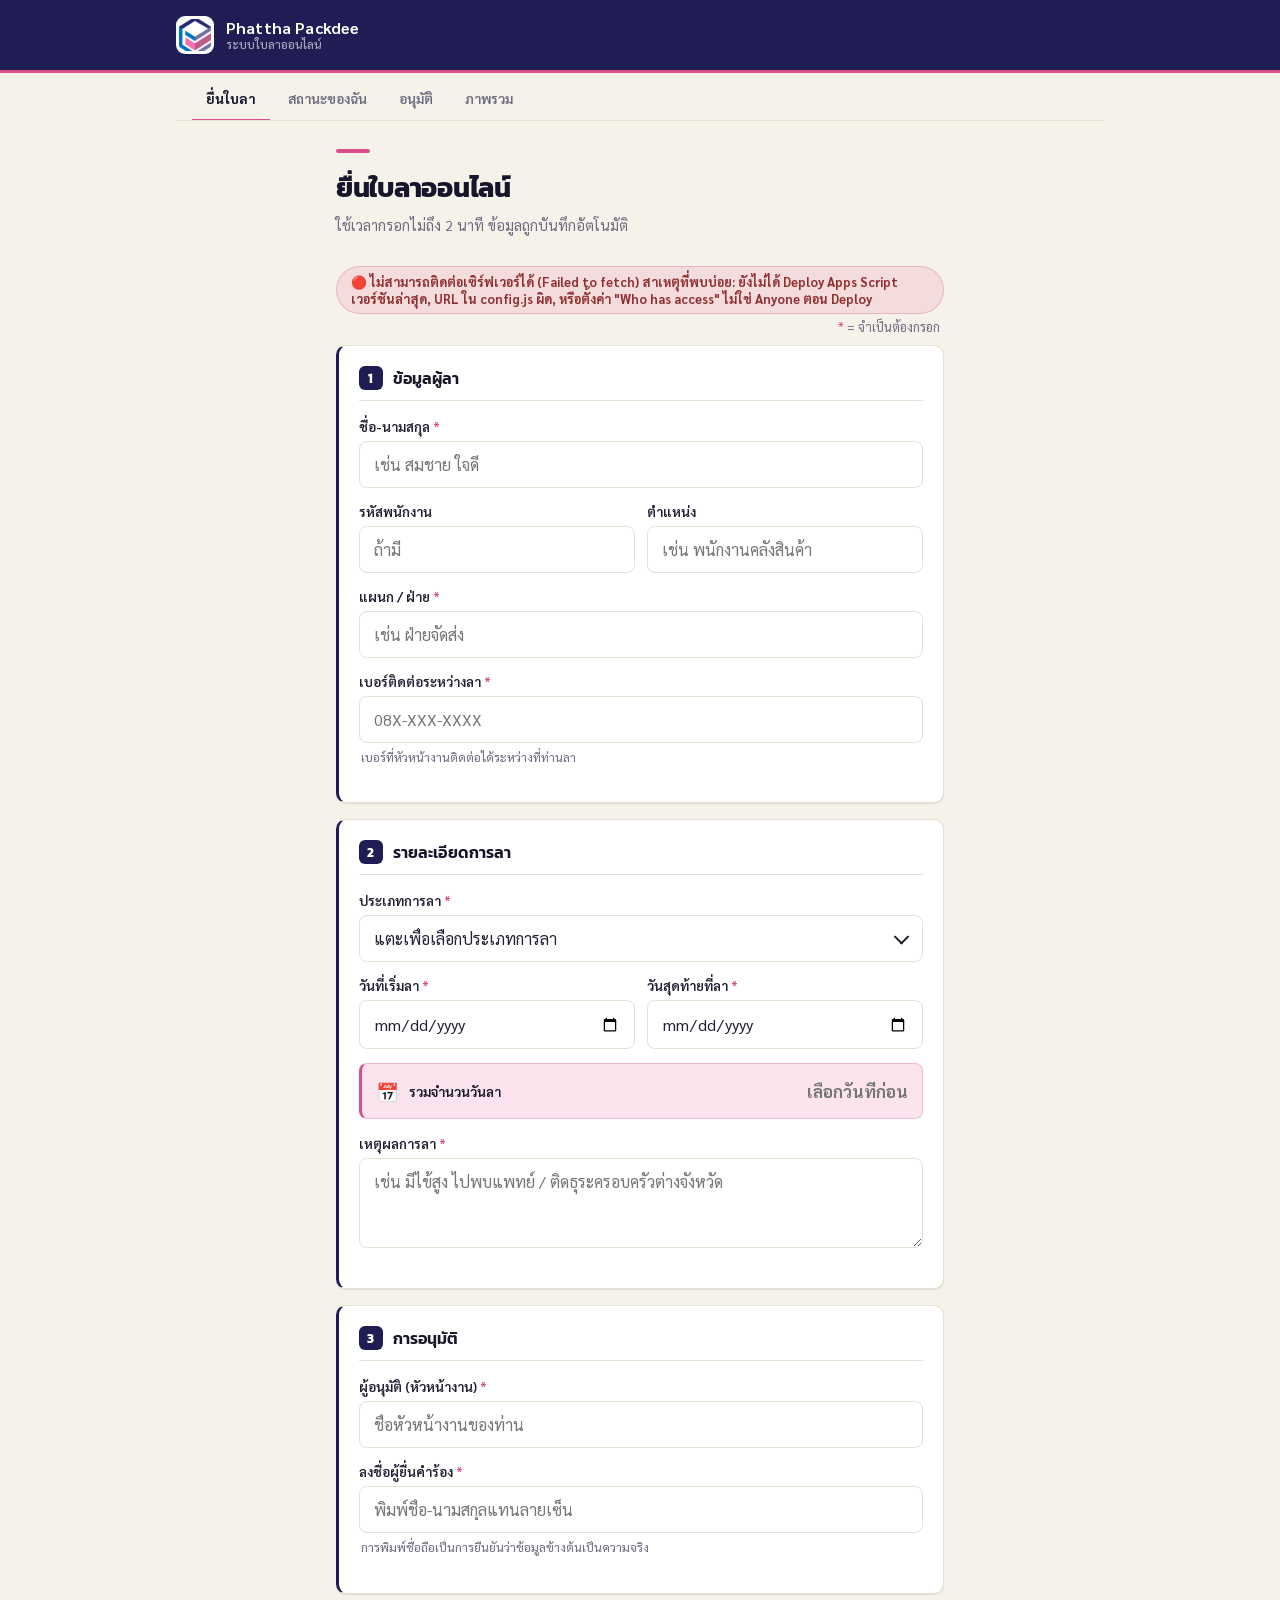
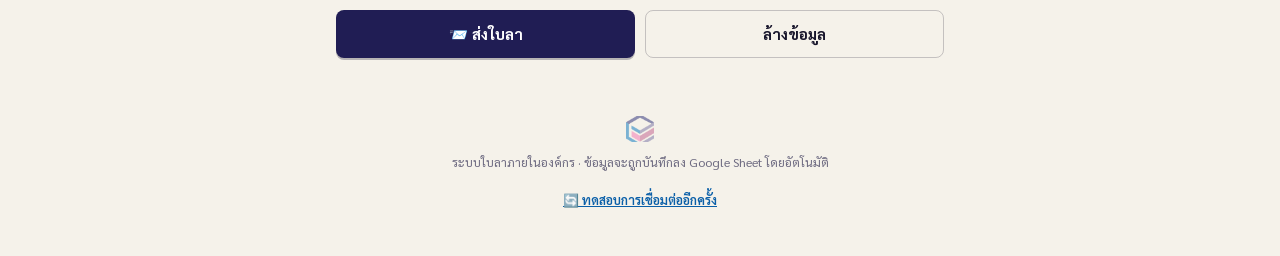
<file: index.html>
<!DOCTYPE html>
<html lang="th">
<head>
<meta charset="UTF-8">
<meta name="viewport" content="width=device-width, initial-scale=1.0, maximum-scale=1">
<title>ยื่นใบลา | Phattha Packdee</title>
<link rel="icon" type="image/png" href="assets/favicon.png">
<link rel="apple-touch-icon" href="assets/apple-touch-icon.png">
<link rel="stylesheet" href="css/style.css">
</head>
<body>
<a href="#main" class="skip-link">ข้ามไปยังเนื้อหาหลัก</a>

<header class="topbar">
  <img class="logo-mark-img" src="assets/logo.png" srcset="assets/logo.png 1x, assets/logo@2x.png 2x" alt="Phattha Packdee" width="38" height="38">
  <div>
    <div class="brand-name">Phattha Packdee</div>
    <div class="brand-sub">ระบบใบลาออนไลน์</div>
  </div>
</header>

<nav class="nav-tabs" aria-label="เมนูหลัก">
  <a class="nav-tab active" href="index.html">ยื่นใบลา</a>
  <a class="nav-tab" href="my-requests.html">สถานะของฉัน</a>
  <a class="nav-tab" href="approve.html">อนุมัติ</a>
  <a class="nav-tab" href="overview.html">ภาพรวม</a>
</nav>

<main id="main" class="shell">

  <div class="page-head">
    <h1>ยื่นใบลาออนไลน์</h1>
    <p>ใช้เวลากรอกไม่ถึง 2 นาที ข้อมูลถูกบันทึกอัตโนมัติ</p>
  </div>

  <p id="connStatus" class="conn-status checking">🔄 กำลังตรวจสอบการเชื่อมต่อ...</p>

  <form id="leaveForm" class="leave-form" novalidate>

    <p class="req-legend"><span class="req">*</span> = จำเป็นต้องกรอก</p>

    <section class="card">
      <h2><span class="step-badge">1</span> ข้อมูลผู้ลา</h2>

      <div class="field">
        <label for="fullName">ชื่อ-นามสกุล <span class="req">*</span></label>
        <input type="text" id="fullName" name="fullName" required autocomplete="name" placeholder="เช่น สมชาย ใจดี">
      </div>

      <div class="field-row">
        <div class="field">
          <label for="employeeId">รหัสพนักงาน</label>
          <input type="text" id="employeeId" name="employeeId" autocomplete="off" placeholder="ถ้ามี">
        </div>
        <div class="field">
          <label for="position">ตำแหน่ง</label>
          <input type="text" id="position" name="position" placeholder="เช่น พนักงานคลังสินค้า">
        </div>
      </div>

      <div class="field">
        <label for="department">แผนก / ฝ่าย <span class="req">*</span></label>
        <input type="text" id="department" name="department" required placeholder="เช่น ฝ่ายจัดส่ง">
      </div>

      <div class="field">
        <label for="phone">เบอร์ติดต่อระหว่างลา <span class="req">*</span></label>
        <input type="tel" id="phone" name="phone" required inputmode="tel" autocomplete="tel" placeholder="08X-XXX-XXXX">
        <p class="hint">เบอร์ที่หัวหน้างานติดต่อได้ระหว่างที่ท่านลา</p>
      </div>
    </section>

    <section class="card">
      <h2><span class="step-badge">2</span> รายละเอียดการลา</h2>

      <div class="field">
        <label for="leaveType">ประเภทการลา <span class="req">*</span></label>
        <div class="select-wrap">
          <select id="leaveType" name="leaveType" required>
            <option value="" disabled selected>แตะเพื่อเลือกประเภทการลา</option>
            <option value="ลาป่วย">🤒 ลาป่วย</option>
            <option value="ลากิจ">🏠 ลากิจส่วนตัว</option>
            <option value="ลาพักร้อน">🏖️ ลาพักร้อน</option>
            <option value="ลาคลอด">👶 ลาคลอด</option>
            <option value="ลาบวช">🙏 ลาบวช</option>
            <option value="ลาไม่รับค่าจ้าง">📄 ลาไม่รับค่าจ้าง</option>
            <option value="อื่นๆ">✏️ อื่นๆ</option>
          </select>
        </div>
      </div>

      <div class="field-row">
        <div class="field">
          <label for="startDate">วันที่เริ่มลา <span class="req">*</span></label>
          <input type="date" id="startDate" name="startDate" required>
        </div>
        <div class="field">
          <label for="endDate">วันสุดท้ายที่ลา <span class="req">*</span></label>
          <input type="date" id="endDate" name="endDate" required>
        </div>
      </div>

      <div class="days-summary" aria-live="polite">
        <span class="days-summary-icon" aria-hidden="true">📅</span>
        <span class="days-summary-label">รวมจำนวนวันลา</span>
        <input type="text" id="totalDays" name="totalDays" readonly placeholder="เลือกวันที่ก่อน" class="days-summary-value">
      </div>

      <div class="field">
        <label for="reason">เหตุผลการลา <span class="req">*</span></label>
        <textarea id="reason" name="reason" rows="3" required placeholder="เช่น มีไข้สูง ไปพบแพทย์ / ติดธุระครอบครัวต่างจังหวัด"></textarea>
      </div>
    </section>

    <section class="card">
      <h2><span class="step-badge">3</span> การอนุมัติ</h2>

      <div class="field">
        <label for="approver">ผู้อนุมัติ (หัวหน้างาน) <span class="req">*</span></label>
        <input type="text" id="approver" name="approver" required placeholder="ชื่อหัวหน้างานของท่าน">
      </div>

      <div class="field">
        <label for="signature">ลงชื่อผู้ยื่นคำร้อง <span class="req">*</span></label>
        <input type="text" id="signature" name="signature" required placeholder="พิมพ์ชื่อ-นามสกุลแทนลายเซ็น">
        <p class="hint">การพิมพ์ชื่อถือเป็นการยืนยันว่าข้อมูลข้างต้นเป็นความจริง</p>
      </div>
    </section>

    <div class="form-actions">
      <button type="submit" id="submitBtn" class="btn-primary">📨 ส่งใบลา</button>
      <button type="reset" class="btn-secondary">ล้างข้อมูล</button>
    </div>

    <p id="statusMsg" class="status-msg" role="status"></p>
  </form>

  <footer class="app-footer">
    <img class="footer-logo" src="assets/logo.png" alt="" width="28" height="26" aria-hidden="true">
    <p>ระบบใบลาภายในองค์กร · ข้อมูลจะถูกบันทึกลง Google Sheet โดยอัตโนมัติ</p>
    <button type="button" id="recheckBtn" class="btn-link">🔄 ทดสอบการเชื่อมต่ออีกครั้ง</button>
  </footer>

</main>

<!-- Popup แจ้งผลการส่งใบลา: แสดงทุกครั้งที่กด "ส่งใบลา" ไม่ว่าสำเร็จหรือไม่ พร้อมบอกว่าติดขั้นตอนไหน -->
<div id="resultModal" class="modal-overlay" hidden>
  <div class="modal-box" role="alertdialog" aria-modal="true" aria-labelledby="modalTitle" aria-describedby="modalMessage">
    <div id="modalIcon" class="modal-icon">✅</div>
    <h3 id="modalTitle" class="modal-title">หัวข้อ</h3>
    <p id="modalMessage" class="modal-message">ข้อความ</p>
    <ol id="modalSteps" class="modal-steps"></ol>
    <div id="modalActions" class="modal-actions" style="margin-bottom:10px;"></div>
    <button type="button" id="modalCloseBtn" class="btn-primary modal-close-btn">ตกลง</button>
  </div>
</div>

<nav class="bottom-nav" aria-label="เมนูหลัก (มือถือ)">
  <div class="bottom-nav-list">
    <a class="bottom-nav-item active" href="index.html">
      <svg viewBox="0 0 24 24" fill="none" stroke="currentColor" stroke-width="1.8" stroke-linecap="round" stroke-linejoin="round" aria-hidden="true"><path d="M7 3h7l5 5v13a1 1 0 0 1-1 1H7a1 1 0 0 1-1-1V4a1 1 0 0 1 1-1Z"/><path d="M14 3v5h5"/><path d="M12 12v5M9.5 14.5h5"/></svg>
      ยื่นใบลา
    </a>
    <a class="bottom-nav-item" href="my-requests.html">
      <svg viewBox="0 0 24 24" fill="none" stroke="currentColor" stroke-width="1.8" stroke-linecap="round" stroke-linejoin="round" aria-hidden="true"><path d="M9 6h10M9 12h10M9 18h10"/><path d="m4 6 1.5 1.5L8 5"/><path d="m4 12 1.5 1.5L8 11"/><path d="m4 18 1.5 1.5L8 17"/></svg>
      สถานะ
    </a>
    <a class="bottom-nav-item" href="approve.html">
      <svg viewBox="0 0 24 24" fill="none" stroke="currentColor" stroke-width="1.8" stroke-linecap="round" stroke-linejoin="round" aria-hidden="true"><path d="M12 3l2.09 1.26 2.44-.2 1.02 2.24 2.24 1.02-.2 2.44L21 12l-1.41 2.24.2 2.44-2.24 1.02-1.02 2.24-2.44-.2L12 21l-2.09-1.26-2.44.2-1.02-2.24-2.24-1.02.2-2.44L3 12l1.41-2.24-.2-2.44 2.24-1.02 1.02-2.24 2.44.2Z"/><path d="m9 12 2 2 4-4"/></svg>
      อนุมัติ
    </a>
    <a class="bottom-nav-item" href="overview.html">
      <svg viewBox="0 0 24 24" fill="none" stroke="currentColor" stroke-width="1.8" stroke-linecap="round" stroke-linejoin="round" aria-hidden="true"><path d="M5 20V11M11 20V5M17 20v-6"/><path d="M3 20h18"/></svg>
      ภาพรวม
    </a>
  </div>
</nav>

<script src="js/config.js"></script>
<script src="js/common.js"></script>
<script src="js/api.js"></script>
<script src="js/app.js"></script>
</body>
</html>
</file>
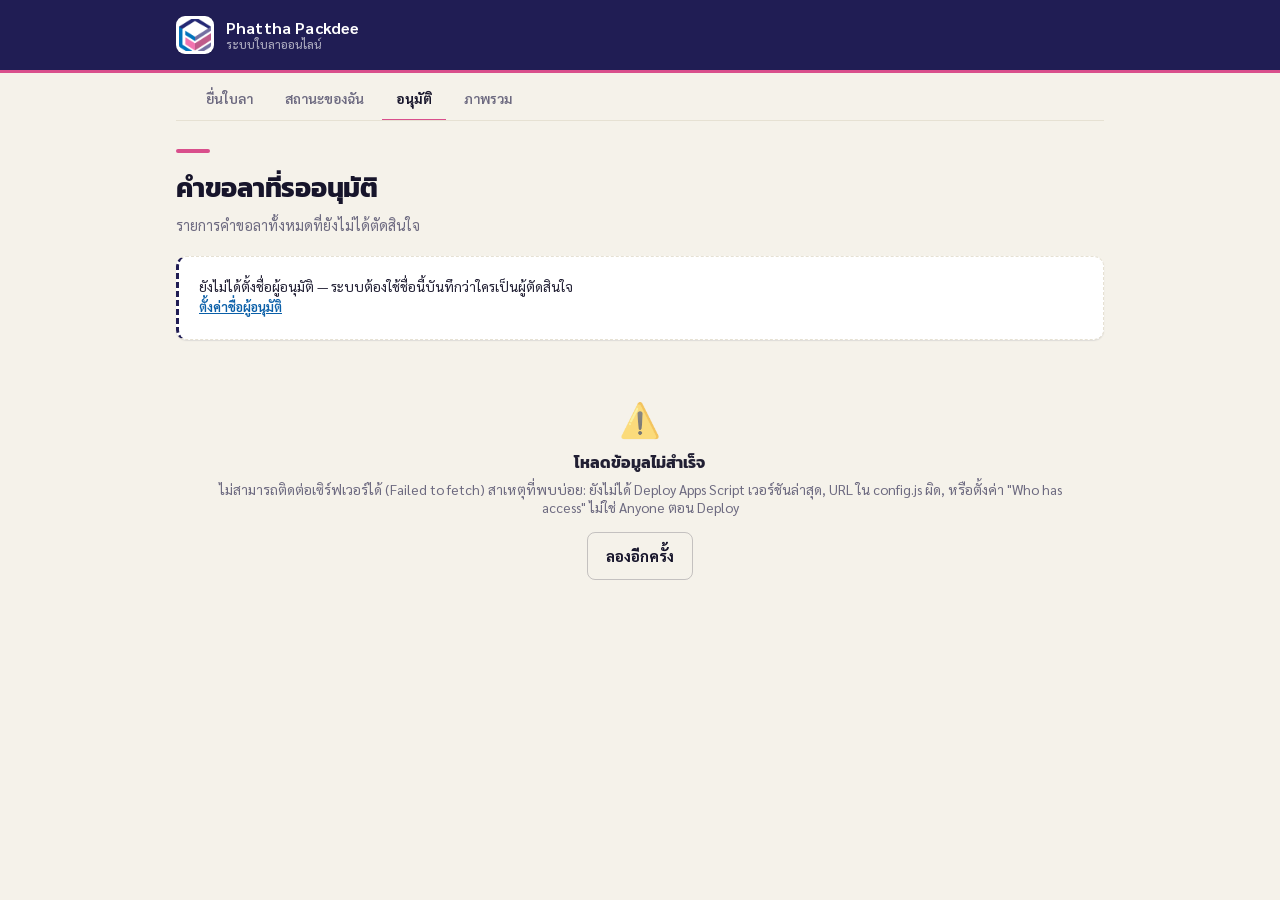
<file: approve.html>
<!DOCTYPE html>
<html lang="th">
<head>
<meta charset="UTF-8">
<meta name="viewport" content="width=device-width, initial-scale=1.0">
<title>อนุมัติใบลา | Phattha Packdee</title>
<link rel="icon" type="image/png" href="assets/favicon.png">
<link rel="apple-touch-icon" href="assets/apple-touch-icon.png">
<link rel="stylesheet" href="css/style.css">
</head>
<body>
<a href="#main" class="skip-link">ข้ามไปยังเนื้อหาหลัก</a>

<header class="topbar">
  <img class="logo-mark-img" src="assets/logo.png" srcset="assets/logo.png 1x, assets/logo@2x.png 2x" alt="Phattha Packdee" width="38" height="38">
  <div>
    <div class="brand-name">Phattha Packdee</div>
    <div class="brand-sub">ระบบใบลาออนไลน์</div>
  </div>
</header>

<nav class="nav-tabs" aria-label="เมนูหลัก">
  <a class="nav-tab" href="index.html">ยื่นใบลา</a>
  <a class="nav-tab" href="my-requests.html">สถานะของฉัน</a>
  <a class="nav-tab active" href="approve.html">อนุมัติ</a>
  <a class="nav-tab" href="overview.html">ภาพรวม</a>
</nav>

<main id="main" class="shell-wide">

  <div class="page-head">
    <h1>คำขอลาที่รออนุมัติ</h1>
    <p>รายการคำขอลาทั้งหมดที่ยังไม่ได้ตัดสินใจ</p>
  </div>

  <div class="card" id="approverNoteCard" style="border-style:dashed;">
    <p style="margin:0;font-size:0.85rem;" id="approverIdentityLine"></p>
    <button type="button" class="btn-link" id="changeApproverBtn" style="padding:2px 0;">ตั้งค่าชื่อผู้อนุมัติ</button>
  </div>

  <div class="empty-state" id="loadingState">
    <div class="empty-icon">⏳</div>
    <h3>กำลังโหลดข้อมูล...</h3>
  </div>

  <div class="empty-state" id="errorState" hidden>
    <div class="empty-icon">⚠️</div>
    <h3>โหลดข้อมูลไม่สำเร็จ</h3>
    <p id="errorText"></p>
    <button type="button" class="btn btn-secondary" id="retryBtn">ลองอีกครั้ง</button>
  </div>

  <div id="pendingArea" hidden>
    <div class="request-list" id="pendingList"></div>
    <div class="empty-state" id="emptyPending" hidden>
      <div class="empty-icon">✅</div>
      <h3>ไม่มีคำขอรออนุมัติ</h3>
      <p>คำขอลาทั้งหมดได้รับการพิจารณาแล้ว</p>
    </div>
  </div>

  <section class="card" id="recentCard" hidden>
    <h2>ตัดสินใจล่าสุด</h2>
    <div class="table-wrap">
      <table class="data-table">
        <thead>
          <tr><th>พนักงาน</th><th>ประเภท</th><th>วันที่</th><th>สถานะ</th></tr>
        </thead>
        <tbody id="recentBody"></tbody>
      </table>
    </div>
  </section>

</main>

<!-- Decide modal (ใช้ร่วมกันทั้งอนุมัติ/ไม่อนุมัติ) -->
<div class="modal-overlay" id="decideModal" hidden>
  <div class="modal-box" role="alertdialog" aria-modal="true" aria-labelledby="decideTitle">
    <h3 id="decideTitle" class="modal-title">ยืนยันการตัดสินใจ</h3>
    <p class="modal-message" id="decideMessage"></p>
    <div class="field" id="decideNoteField" hidden>
      <label for="decideNote">เหตุผล <span class="req">*</span></label>
      <textarea id="decideNote" rows="3" placeholder="เช่น ช่วงนั้นตรงกับวันตรวจสต็อกประจำเดือน"></textarea>
      <p class="field-error" id="decideNoteError">⚠ กรุณาระบุเหตุผล</p>
    </div>
    <div class="modal-actions">
      <button type="button" class="btn btn-secondary" onclick="closeModal('decideModal')">ยกเลิก</button>
      <button type="button" class="btn btn-primary" id="confirmDecideBtn">ยืนยัน</button>
    </div>
  </div>
</div>

<!-- Approver identity modal -->
<div class="modal-overlay" id="approverModal" hidden>
  <div class="modal-box" role="alertdialog" aria-modal="true" aria-labelledby="approverModalTitle">
    <h3 id="approverModalTitle" class="modal-title">ตั้งค่าชื่อผู้อนุมัติ</h3>
    <p class="modal-message">ใช้แสดงเป็นชื่อผู้ตัดสินใจในระบบ (ระบบนี้ไม่มีการล็อกอิน โปรดใช้ด้วยความรับผิดชอบ)</p>
    <div class="field">
      <label for="approverNameInput">ชื่อ-นามสกุล <span class="req">*</span></label>
      <input type="text" id="approverNameInput" placeholder="เช่น วิภา ศรีสุข">
    </div>
    <div class="modal-actions">
      <button type="button" class="btn btn-secondary" onclick="closeModal('approverModal')">ยกเลิก</button>
      <button type="button" class="btn btn-primary" id="saveApproverBtn">บันทึก</button>
    </div>
  </div>
</div>

<nav class="bottom-nav" aria-label="เมนูหลัก (มือถือ)">
  <div class="bottom-nav-list">
    <a class="bottom-nav-item" href="index.html">
      <svg viewBox="0 0 24 24" fill="none" stroke="currentColor" stroke-width="1.8" stroke-linecap="round" stroke-linejoin="round" aria-hidden="true"><path d="M7 3h7l5 5v13a1 1 0 0 1-1 1H7a1 1 0 0 1-1-1V4a1 1 0 0 1 1-1Z"/><path d="M14 3v5h5"/><path d="M12 12v5M9.5 14.5h5"/></svg>
      ยื่นใบลา
    </a>
    <a class="bottom-nav-item" href="my-requests.html">
      <svg viewBox="0 0 24 24" fill="none" stroke="currentColor" stroke-width="1.8" stroke-linecap="round" stroke-linejoin="round" aria-hidden="true"><path d="M9 6h10M9 12h10M9 18h10"/><path d="m4 6 1.5 1.5L8 5"/><path d="m4 12 1.5 1.5L8 11"/><path d="m4 18 1.5 1.5L8 17"/></svg>
      สถานะ
    </a>
    <a class="bottom-nav-item active" href="approve.html">
      <svg viewBox="0 0 24 24" fill="none" stroke="currentColor" stroke-width="1.8" stroke-linecap="round" stroke-linejoin="round" aria-hidden="true"><path d="M12 3l2.09 1.26 2.44-.2 1.02 2.24 2.24 1.02-.2 2.44L21 12l-1.41 2.24.2 2.44-2.24 1.02-1.02 2.24-2.44-.2L12 21l-2.09-1.26-2.44.2-1.02-2.24-2.24-1.02.2-2.44L3 12l1.41-2.24-.2-2.44 2.24-1.02 1.02-2.24 2.44.2Z"/><path d="m9 12 2 2 4-4"/></svg>
      อนุมัติ
    </a>
    <a class="bottom-nav-item" href="overview.html">
      <svg viewBox="0 0 24 24" fill="none" stroke="currentColor" stroke-width="1.8" stroke-linecap="round" stroke-linejoin="round" aria-hidden="true"><path d="M5 20V11M11 20V5M17 20v-6"/><path d="M3 20h18"/></svg>
      ภาพรวม
    </a>
  </div>
</nav>

<script src="js/config.js"></script>
<script src="js/common.js"></script>
<script src="js/api.js"></script>
<script src="js/approve.js"></script>
</body>
</html>
</file>
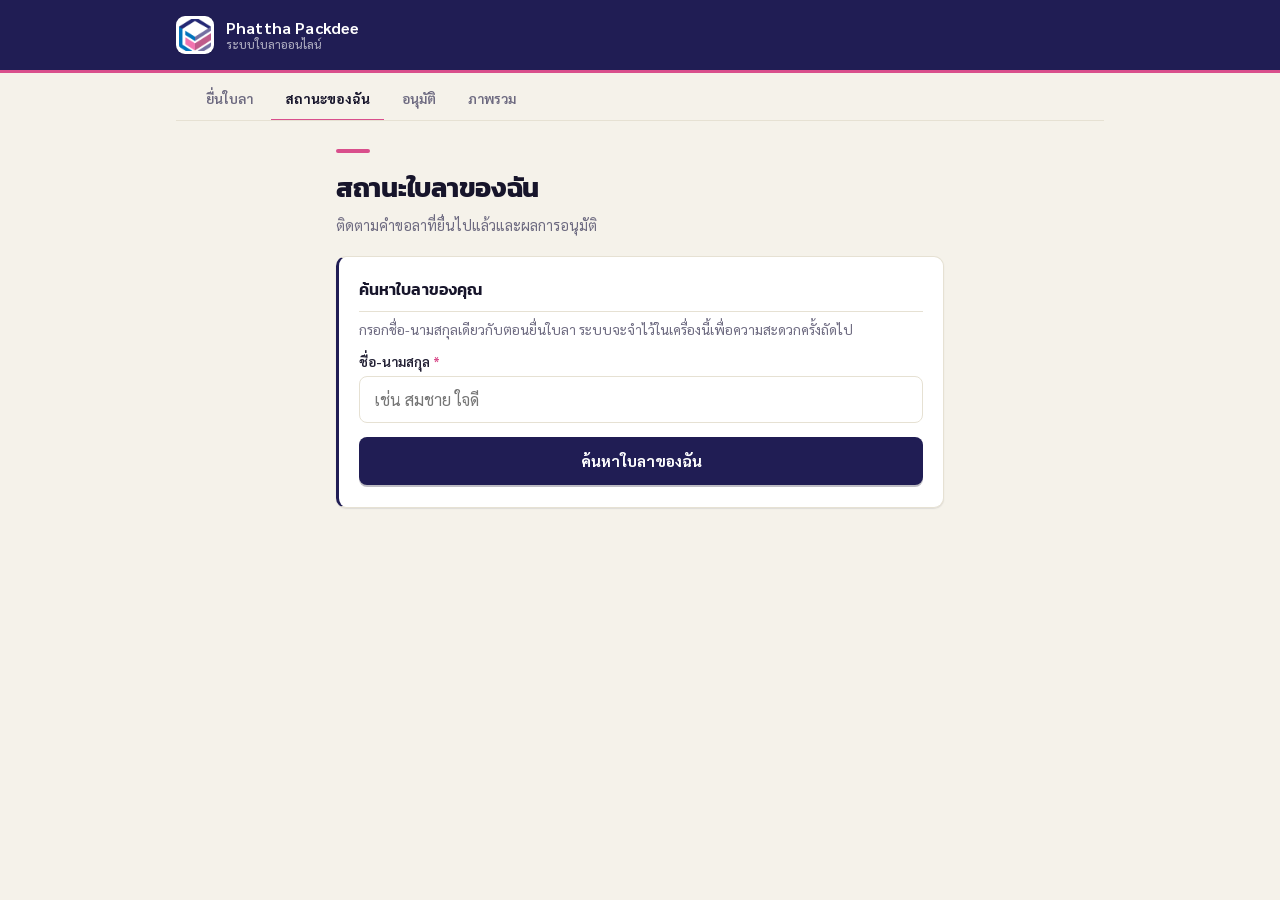
<file: my-requests.html>
<!DOCTYPE html>
<html lang="th">
<head>
<meta charset="UTF-8">
<meta name="viewport" content="width=device-width, initial-scale=1.0">
<title>สถานะใบลาของฉัน | Phattha Packdee</title>
<link rel="icon" type="image/png" href="assets/favicon.png">
<link rel="apple-touch-icon" href="assets/apple-touch-icon.png">
<link rel="stylesheet" href="css/style.css">
</head>
<body>
<a href="#main" class="skip-link">ข้ามไปยังเนื้อหาหลัก</a>

<header class="topbar">
  <img class="logo-mark-img" src="assets/logo.png" srcset="assets/logo.png 1x, assets/logo@2x.png 2x" alt="Phattha Packdee" width="38" height="38">
  <div>
    <div class="brand-name">Phattha Packdee</div>
    <div class="brand-sub">ระบบใบลาออนไลน์</div>
  </div>
</header>

<nav class="nav-tabs" aria-label="เมนูหลัก">
  <a class="nav-tab" href="index.html">ยื่นใบลา</a>
  <a class="nav-tab active" href="my-requests.html">สถานะของฉัน</a>
  <a class="nav-tab" href="approve.html">อนุมัติ</a>
  <a class="nav-tab" href="overview.html">ภาพรวม</a>
</nav>

<main id="main" class="shell">

  <div class="page-head">
    <h1>สถานะใบลาของฉัน</h1>
    <p>ติดตามคำขอลาที่ยื่นไปแล้วและผลการอนุมัติ</p>
  </div>

  <!-- แสดงเมื่อยังไม่รู้ว่าเป็นใคร (ไม่มีระบบล็อกอิน ใช้ชื่อค้นหาแบบง่าย) -->
  <section class="card" id="lookupCard" hidden>
    <h2>ค้นหาใบลาของคุณ</h2>
    <p class="text-muted" style="margin-top:-8px;margin-bottom:14px;font-size:0.85rem;">
      กรอกชื่อ-นามสกุลเดียวกับตอนยื่นใบลา ระบบจะจำไว้ในเครื่องนี้เพื่อความสะดวกครั้งถัดไป
    </p>
    <form id="lookupForm">
      <div class="field">
        <label for="lookupName">ชื่อ-นามสกุล <span class="req">*</span></label>
        <input type="text" id="lookupName" name="lookupName" required placeholder="เช่น สมชาย ใจดี">
      </div>
      <button type="submit" class="btn btn-primary btn-block">ค้นหาใบลาของฉัน</button>
    </form>
  </section>

  <div id="dataArea" hidden>
    <div style="display:flex;align-items:center;justify-content:space-between;gap:8px;margin-bottom:10px;">
      <p class="text-muted" style="font-size:0.84rem;margin:0;" id="lookupNameLabel"></p>
      <button type="button" class="btn-link" id="changeIdentityBtn">เปลี่ยนชื่อ</button>
    </div>

    <div class="chip-row" role="tablist" aria-label="กรองตามสถานะ">
      <button type="button" class="chip active" data-filter="all">ทั้งหมด</button>
      <button type="button" class="chip" data-filter="รออนุมัติ">รออนุมัติ</button>
      <button type="button" class="chip" data-filter="อนุมัติแล้ว">อนุมัติแล้ว</button>
      <button type="button" class="chip" data-filter="ไม่อนุมัติ">ไม่อนุมัติ</button>
      <button type="button" class="chip" data-filter="ยกเลิกแล้ว">ยกเลิกแล้ว</button>
    </div>

    <div class="request-list" id="requestList"></div>

    <div class="empty-state" id="emptyState" hidden>
      <div class="empty-icon">🗂️</div>
      <h3 id="emptyTitle">ไม่พบใบลาในหมวดนี้</h3>
      <p id="emptyText">ลองเลือกตัวกรองอื่น หรือยื่นใบลาใหม่</p>
      <a href="index.html" class="btn btn-primary">+ ยื่นใบลาใหม่</a>
    </div>
  </div>

  <div class="empty-state" id="loadingState">
    <div class="empty-icon">⏳</div>
    <h3>กำลังโหลดข้อมูล...</h3>
  </div>

  <div class="empty-state" id="errorState" hidden>
    <div class="empty-icon">⚠️</div>
    <h3>โหลดข้อมูลไม่สำเร็จ</h3>
    <p id="errorText"></p>
    <button type="button" class="btn btn-secondary" id="retryBtn">ลองอีกครั้ง</button>
  </div>

</main>

<nav class="bottom-nav" aria-label="เมนูหลัก (มือถือ)">
  <div class="bottom-nav-list">
    <a class="bottom-nav-item" href="index.html">
      <svg viewBox="0 0 24 24" fill="none" stroke="currentColor" stroke-width="1.8" stroke-linecap="round" stroke-linejoin="round" aria-hidden="true"><path d="M7 3h7l5 5v13a1 1 0 0 1-1 1H7a1 1 0 0 1-1-1V4a1 1 0 0 1 1-1Z"/><path d="M14 3v5h5"/><path d="M12 12v5M9.5 14.5h5"/></svg>
      ยื่นใบลา
    </a>
    <a class="bottom-nav-item active" href="my-requests.html">
      <svg viewBox="0 0 24 24" fill="none" stroke="currentColor" stroke-width="1.8" stroke-linecap="round" stroke-linejoin="round" aria-hidden="true"><path d="M9 6h10M9 12h10M9 18h10"/><path d="m4 6 1.5 1.5L8 5"/><path d="m4 12 1.5 1.5L8 11"/><path d="m4 18 1.5 1.5L8 17"/></svg>
      สถานะ
    </a>
    <a class="bottom-nav-item" href="approve.html">
      <svg viewBox="0 0 24 24" fill="none" stroke="currentColor" stroke-width="1.8" stroke-linecap="round" stroke-linejoin="round" aria-hidden="true"><path d="M12 3l2.09 1.26 2.44-.2 1.02 2.24 2.24 1.02-.2 2.44L21 12l-1.41 2.24.2 2.44-2.24 1.02-1.02 2.24-2.44-.2L12 21l-2.09-1.26-2.44.2-1.02-2.24-2.24-1.02.2-2.44L3 12l1.41-2.24-.2-2.44 2.24-1.02 1.02-2.24 2.44.2Z"/><path d="m9 12 2 2 4-4"/></svg>
      อนุมัติ
    </a>
    <a class="bottom-nav-item" href="overview.html">
      <svg viewBox="0 0 24 24" fill="none" stroke="currentColor" stroke-width="1.8" stroke-linecap="round" stroke-linejoin="round" aria-hidden="true"><path d="M5 20V11M11 20V5M17 20v-6"/><path d="M3 20h18"/></svg>
      ภาพรวม
    </a>
  </div>
</nav>

<script src="js/config.js"></script>
<script src="js/common.js"></script>
<script src="js/api.js"></script>
<script src="js/my-requests.js"></script>
</body>
</html>
</file>
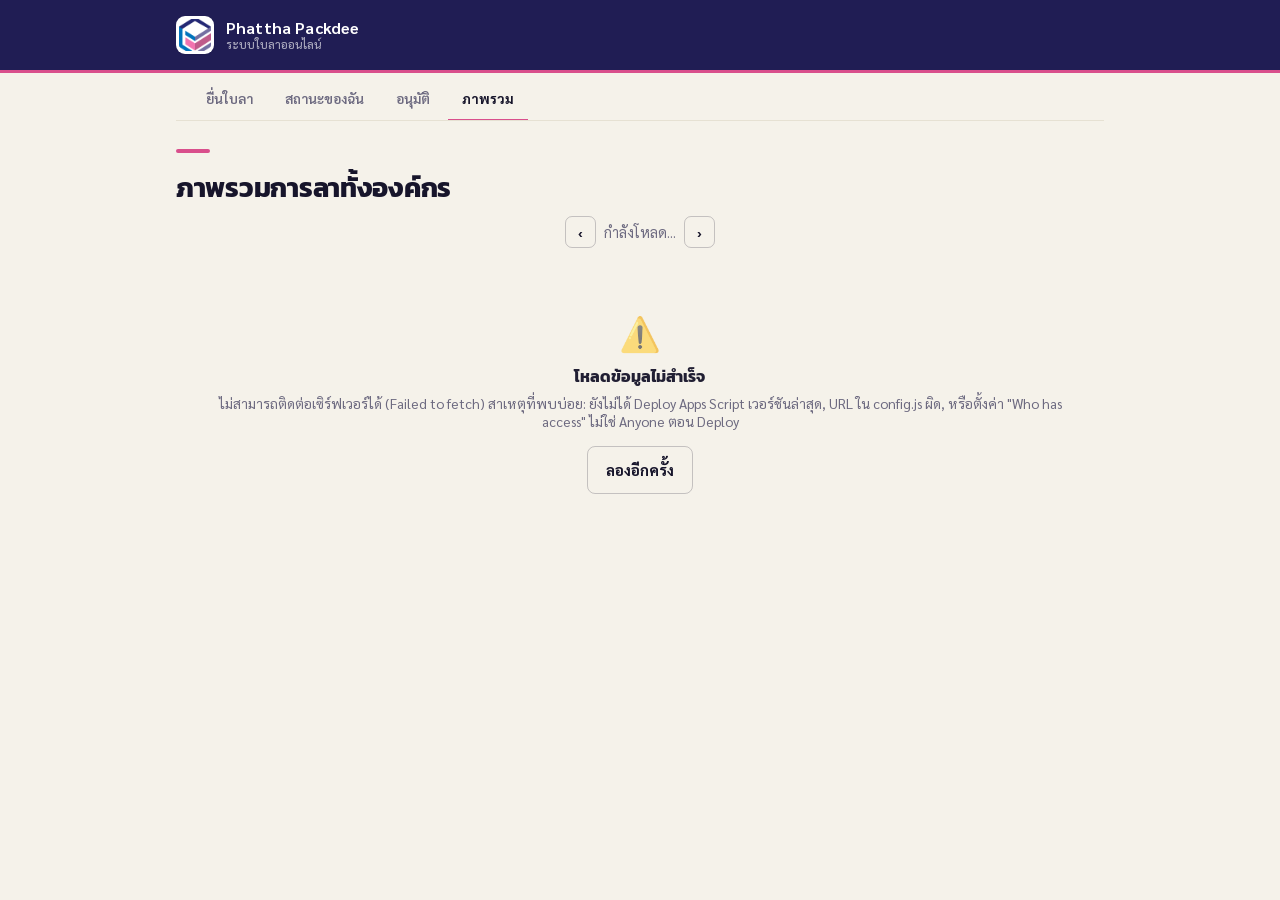
<file: overview.html>
<!DOCTYPE html>
<html lang="th">
<head>
<meta charset="UTF-8">
<meta name="viewport" content="width=device-width, initial-scale=1.0">
<title>ภาพรวม | Phattha Packdee</title>
<link rel="icon" type="image/png" href="assets/favicon.png">
<link rel="apple-touch-icon" href="assets/apple-touch-icon.png">
<link rel="stylesheet" href="css/style.css">
</head>
<body>
<a href="#main" class="skip-link">ข้ามไปยังเนื้อหาหลัก</a>

<header class="topbar">
  <img class="logo-mark-img" src="assets/logo.png" srcset="assets/logo.png 1x, assets/logo@2x.png 2x" alt="Phattha Packdee" width="38" height="38">
  <div>
    <div class="brand-name">Phattha Packdee</div>
    <div class="brand-sub">ระบบใบลาออนไลน์</div>
  </div>
</header>

<nav class="nav-tabs" aria-label="เมนูหลัก">
  <a class="nav-tab" href="index.html">ยื่นใบลา</a>
  <a class="nav-tab" href="my-requests.html">สถานะของฉัน</a>
  <a class="nav-tab" href="approve.html">อนุมัติ</a>
  <a class="nav-tab active" href="overview.html">ภาพรวม</a>
</nav>

<main id="main" class="shell-wide">

  <div class="page-head">
    <h1>ภาพรวมการลาทั้งองค์กร</h1>
    <div style="display:flex;align-items:center;justify-content:center;gap:8px;margin-top:6px;">
      <button type="button" class="btn btn-secondary btn-sm" id="prevMonthBtn" aria-label="ดูเดือนก่อนหน้า" style="min-height:auto;padding:6px 12px;">‹</button>
      <p id="monthLabel" style="margin:0;text-align:center;">กำลังโหลด...</p>
      <button type="button" class="btn btn-secondary btn-sm" id="nextMonthBtn" aria-label="ดูเดือนถัดไป" style="min-height:auto;padding:6px 12px;">›</button>
    </div>
  </div>

  <div class="empty-state" id="loadingState">
    <div class="empty-icon">⏳</div>
    <h3>กำลังโหลดข้อมูล...</h3>
  </div>

  <div class="empty-state" id="errorState" hidden>
    <div class="empty-icon">⚠️</div>
    <h3>โหลดข้อมูลไม่สำเร็จ</h3>
    <p id="errorText"></p>
    <button type="button" class="btn btn-secondary" id="retryBtn">ลองอีกครั้ง</button>
  </div>

  <div id="overviewArea" hidden>

    <div class="stat-grid">
      <div class="stat-card">
        <div class="stat-label">คำขอทั้งหมด</div>
        <div class="stat-value" id="statTotal">0</div>
      </div>
      <div class="stat-card">
        <div class="stat-label">รออนุมัติ</div>
        <div class="stat-value warn" id="statPending">0</div>
      </div>
      <div class="stat-card">
        <div class="stat-label">อนุมัติแล้ว</div>
        <div class="stat-value" style="color:var(--success);" id="statApproved">0</div>
      </div>
      <div class="stat-card">
        <div class="stat-label">ไม่อนุมัติ</div>
        <div class="stat-value" style="color:var(--danger);" id="statRejected">0</div>
      </div>
    </div>

    <section class="card">
      <h2>สัดส่วนประเภทการลา (<span id="byTypeMonthLabel">เดือนนี้</span>)</h2>
      <div id="byTypeChart" style="display:flex;flex-direction:column;gap:12px;"></div>
      <p class="text-muted" id="noTypeData" style="font-size:0.85rem;" hidden>ยังไม่มีข้อมูลการลาในเดือนนี้</p>
    </section>

    <section class="card">
      <h2>ใครลาไปบ้าง (<span id="monthTableLabel">เดือนนี้</span>)</h2>
      <div class="table-wrap">
        <table class="data-table">
          <thead>
            <tr><th>พนักงาน</th><th>แผนก</th><th>วันที่ลา</th><th>ประเภท</th><th>สถานะ</th></tr>
          </thead>
          <tbody id="monthListBody"></tbody>
        </table>
      </div>
    </section>

    <section class="card">
      <h2>สรุปจำนวนครั้งที่ลาแต่ละคน</h2>
      <p class="text-muted" style="font-size:0.85rem;margin-top:-8px;">สะสมทั้งหมดทุกเดือน · นับเฉพาะคำขอที่อนุมัติแล้ว</p>
      <div class="table-wrap">
        <table class="data-table">
          <thead>
            <tr><th>พนักงาน</th><th>แผนก</th><th>จำนวนครั้งที่ลา</th></tr>
          </thead>
          <tbody id="totalsBody"></tbody>
        </table>
      </div>
    </section>

  </div>

</main>

<nav class="bottom-nav" aria-label="เมนูหลัก (มือถือ)">
  <div class="bottom-nav-list">
    <a class="bottom-nav-item" href="index.html">
      <svg viewBox="0 0 24 24" fill="none" stroke="currentColor" stroke-width="1.8" stroke-linecap="round" stroke-linejoin="round" aria-hidden="true"><path d="M7 3h7l5 5v13a1 1 0 0 1-1 1H7a1 1 0 0 1-1-1V4a1 1 0 0 1 1-1Z"/><path d="M14 3v5h5"/><path d="M12 12v5M9.5 14.5h5"/></svg>
      ยื่นใบลา
    </a>
    <a class="bottom-nav-item" href="my-requests.html">
      <svg viewBox="0 0 24 24" fill="none" stroke="currentColor" stroke-width="1.8" stroke-linecap="round" stroke-linejoin="round" aria-hidden="true"><path d="M9 6h10M9 12h10M9 18h10"/><path d="m4 6 1.5 1.5L8 5"/><path d="m4 12 1.5 1.5L8 11"/><path d="m4 18 1.5 1.5L8 17"/></svg>
      สถานะ
    </a>
    <a class="bottom-nav-item" href="approve.html">
      <svg viewBox="0 0 24 24" fill="none" stroke="currentColor" stroke-width="1.8" stroke-linecap="round" stroke-linejoin="round" aria-hidden="true"><path d="M12 3l2.09 1.26 2.44-.2 1.02 2.24 2.24 1.02-.2 2.44L21 12l-1.41 2.24.2 2.44-2.24 1.02-1.02 2.24-2.44-.2L12 21l-2.09-1.26-2.44.2-1.02-2.24-2.24-1.02.2-2.44L3 12l1.41-2.24-.2-2.44 2.24-1.02 1.02-2.24 2.44.2Z"/><path d="m9 12 2 2 4-4"/></svg>
      อนุมัติ
    </a>
    <a class="bottom-nav-item active" href="overview.html">
      <svg viewBox="0 0 24 24" fill="none" stroke="currentColor" stroke-width="1.8" stroke-linecap="round" stroke-linejoin="round" aria-hidden="true"><path d="M5 20V11M11 20V5M17 20v-6"/><path d="M3 20h18"/></svg>
      ภาพรวม
    </a>
  </div>
</nav>

<script src="js/config.js"></script>
<script src="js/common.js"></script>
<script src="js/api.js"></script>
<script src="js/overview.js"></script>
</body>
</html>
</file>
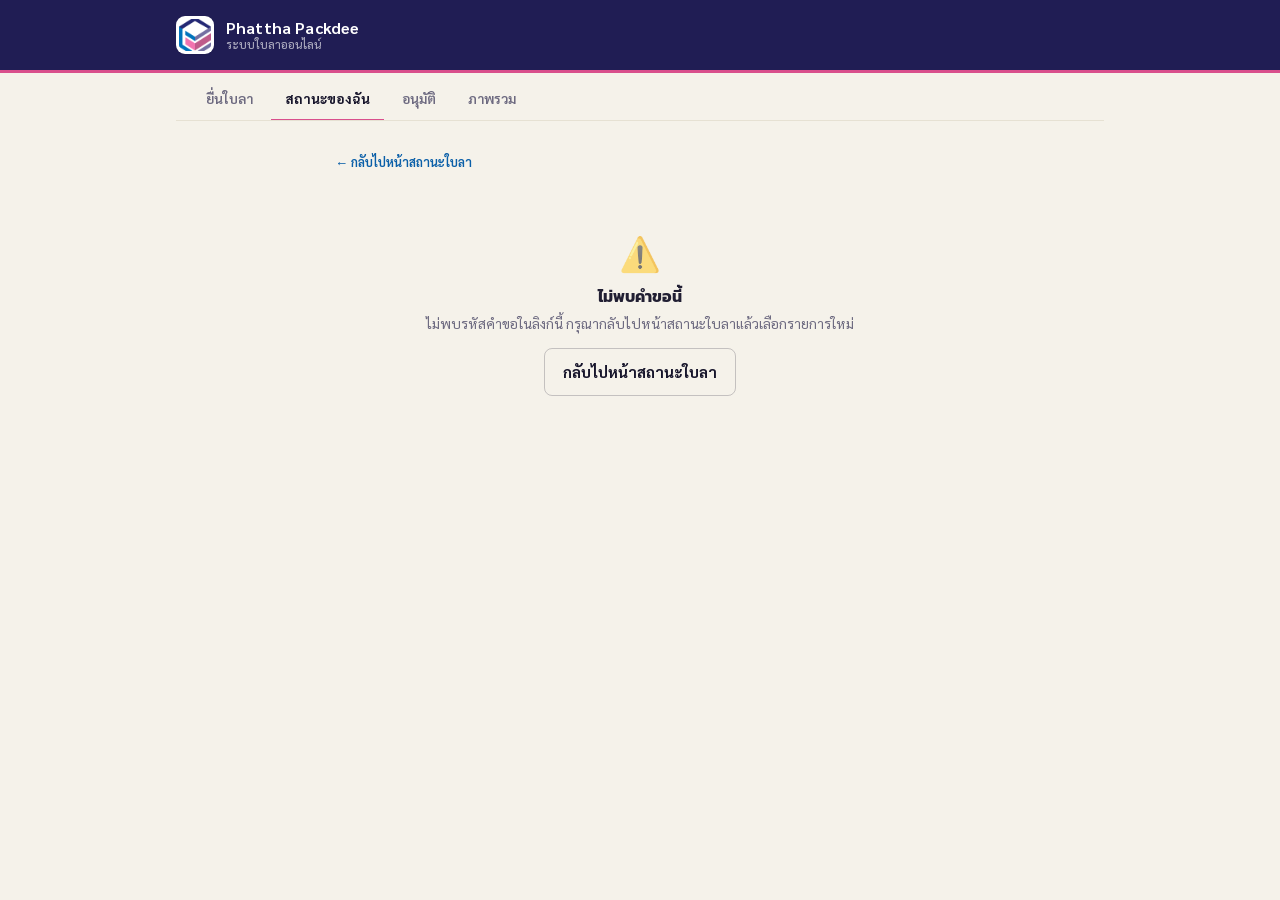
<file: request-detail.html>
<!DOCTYPE html>
<html lang="th">
<head>
<meta charset="UTF-8">
<meta name="viewport" content="width=device-width, initial-scale=1.0">
<title>รายละเอียดใบลา | Phattha Packdee</title>
<link rel="icon" type="image/png" href="assets/favicon.png">
<link rel="apple-touch-icon" href="assets/apple-touch-icon.png">
<link rel="stylesheet" href="css/style.css">
</head>
<body>
<a href="#main" class="skip-link">ข้ามไปยังเนื้อหาหลัก</a>

<header class="topbar">
  <img class="logo-mark-img" src="assets/logo.png" srcset="assets/logo.png 1x, assets/logo@2x.png 2x" alt="Phattha Packdee" width="38" height="38">
  <div>
    <div class="brand-name">Phattha Packdee</div>
    <div class="brand-sub">ระบบใบลาออนไลน์</div>
  </div>
</header>

<nav class="nav-tabs" aria-label="เมนูหลัก">
  <a class="nav-tab" href="index.html">ยื่นใบลา</a>
  <a class="nav-tab active" href="my-requests.html">สถานะของฉัน</a>
  <a class="nav-tab" href="approve.html">อนุมัติ</a>
  <a class="nav-tab" href="overview.html">ภาพรวม</a>
</nav>

<main id="main" class="shell">

  <a href="my-requests.html" class="btn-link" style="display:inline-flex;align-items:center;gap:4px;text-decoration:none;margin-bottom:12px;">← กลับไปหน้าสถานะใบลา</a>

  <div class="empty-state" id="loadingState">
    <div class="empty-icon">⏳</div>
    <h3>กำลังโหลดข้อมูล...</h3>
  </div>

  <div class="empty-state" id="errorState" hidden>
    <div class="empty-icon">⚠️</div>
    <h3 id="errorTitle">ไม่พบคำขอนี้</h3>
    <p id="errorText"></p>
    <a href="my-requests.html" class="btn btn-secondary">กลับไปหน้าสถานะใบลา</a>
  </div>

  <div id="detailArea" hidden>

    <div class="page-head" style="display:flex;align-items:flex-start;justify-content:space-between;gap:10px;">
      <div>
        <h1 id="leaveTypeTitle" style="margin-bottom:6px;"></h1>
        <p id="metaLine"></p>
      </div>
      <span id="statusBadgeHolder"></span>
    </div>

    <section class="card">
      <h2>รายละเอียดคำขอ</h2>
      <div class="detail-grid">
        <div class="detail-item">
          <div class="detail-label">ผู้ยื่น</div>
          <div class="detail-value" id="dFullName"></div>
        </div>
        <div class="detail-item">
          <div class="detail-label">แผนก / ฝ่าย</div>
          <div class="detail-value" id="dDepartment"></div>
        </div>
        <div class="detail-item">
          <div class="detail-label">ช่วงวันที่ลา</div>
          <div class="detail-value" id="dDateRange"></div>
        </div>
        <div class="detail-item">
          <div class="detail-label">จำนวนวันลา</div>
          <div class="detail-value" id="dTotalDays"></div>
        </div>
        <div class="detail-item">
          <div class="detail-label">เบอร์ติดต่อระหว่างลา</div>
          <div class="detail-value" id="dPhone"></div>
        </div>
        <div class="detail-item">
          <div class="detail-label">ผู้อนุมัติ</div>
          <div class="detail-value" id="dApprover"></div>
        </div>
      </div>
      <div class="field" style="margin-top:16px;">
        <div class="detail-label" style="margin-bottom:4px;">เหตุผลการลา</div>
        <div class="detail-value" style="font-weight:400;" id="dReason"></div>
      </div>
    </section>

    <section class="card">
      <h2>ความคืบหน้าการอนุมัติ</h2>
      <ol class="timeline" id="timeline"></ol>
    </section>

    <div class="btn-row" id="cancelRow" hidden>
      <button type="button" class="btn-secondary btn-block" id="cancelBtn">ยกเลิกคำขอนี้</button>
    </div>

  </div>

</main>

<!-- Cancel confirmation modal -->
<div class="modal-overlay" id="cancelModal" hidden>
  <div class="modal-box center" role="alertdialog" aria-modal="true" aria-labelledby="cancelTitle">
    <div class="modal-icon">🗑️</div>
    <h3 id="cancelTitle" class="modal-title">ยกเลิกคำขอลานี้?</h3>
    <p class="modal-message" id="cancelMessage">การกระทำนี้ไม่สามารถย้อนกลับได้</p>
    <div class="modal-actions">
      <button type="button" class="btn btn-secondary" onclick="closeModal('cancelModal')">ไม่ยกเลิก</button>
      <button type="button" class="btn btn-danger" id="confirmCancelBtn">ยืนยันยกเลิก</button>
    </div>
  </div>
</div>

<nav class="bottom-nav" aria-label="เมนูหลัก (มือถือ)">
  <div class="bottom-nav-list">
    <a class="bottom-nav-item" href="index.html">
      <svg viewBox="0 0 24 24" fill="none" stroke="currentColor" stroke-width="1.8" stroke-linecap="round" stroke-linejoin="round" aria-hidden="true"><path d="M7 3h7l5 5v13a1 1 0 0 1-1 1H7a1 1 0 0 1-1-1V4a1 1 0 0 1 1-1Z"/><path d="M14 3v5h5"/><path d="M12 12v5M9.5 14.5h5"/></svg>
      ยื่นใบลา
    </a>
    <a class="bottom-nav-item active" href="my-requests.html">
      <svg viewBox="0 0 24 24" fill="none" stroke="currentColor" stroke-width="1.8" stroke-linecap="round" stroke-linejoin="round" aria-hidden="true"><path d="M9 6h10M9 12h10M9 18h10"/><path d="m4 6 1.5 1.5L8 5"/><path d="m4 12 1.5 1.5L8 11"/><path d="m4 18 1.5 1.5L8 17"/></svg>
      สถานะ
    </a>
    <a class="bottom-nav-item" href="approve.html">
      <svg viewBox="0 0 24 24" fill="none" stroke="currentColor" stroke-width="1.8" stroke-linecap="round" stroke-linejoin="round" aria-hidden="true"><path d="M12 3l2.09 1.26 2.44-.2 1.02 2.24 2.24 1.02-.2 2.44L21 12l-1.41 2.24.2 2.44-2.24 1.02-1.02 2.24-2.44-.2L12 21l-2.09-1.26-2.44.2-1.02-2.24-2.24-1.02.2-2.44L3 12l1.41-2.24-.2-2.44 2.24-1.02 1.02-2.24 2.44.2Z"/><path d="m9 12 2 2 4-4"/></svg>
      อนุมัติ
    </a>
    <a class="bottom-nav-item" href="overview.html">
      <svg viewBox="0 0 24 24" fill="none" stroke="currentColor" stroke-width="1.8" stroke-linecap="round" stroke-linejoin="round" aria-hidden="true"><path d="M5 20V11M11 20V5M17 20v-6"/><path d="M3 20h18"/></svg>
      ภาพรวม
    </a>
  </div>
</nav>

<script src="js/config.js"></script>
<script src="js/common.js"></script>
<script src="js/api.js"></script>
<script src="js/request-detail.js"></script>
</body>
</html>
</file>
<file: css/style.css>
@import url("https://fonts.googleapis.com/css2?family=Kanit:wght@500;600;700;800&family=Sarabun:wght@400;500;600;700&display=swap");

:root {
  --ink: #17152b;
  --primary: #0a5fa8;
  --primary-dark: #201d54;
  --accent: #d94f8c;
  --accent-soft: #fbe4ee;
  --gold: #c98a1f;
  --gold-soft: #f6e6c6;
  --paper: #f5f2ea;
  --card-bg: #ffffff;
  --text: #211f33;
  --muted: #6d6a80;
  --border: #e6e1d3;
  --border-strong: rgba(23, 21, 43, 0.22);
  --danger: #b93a3a;
  --success: #1f7a45;
  --warning: #c17a10;
  --radius: 10px;
  --radius-lg: 14px;
  --radius-sm: 8px;
  --shadow-sm: 0 1px 2px rgba(23, 21, 43, 0.06), 0 1px 0 rgba(23, 21, 43, 0.04);
  --shadow-md: 0 8px 22px rgba(23, 21, 43, 0.10);
  --shadow-lift: 0 20px 46px rgba(23, 21, 43, 0.22);
  --status-pending-bg: #f6e6c6;
  --status-pending-fg: #7a5209;
  --status-approved-bg: #dcefe1;
  --status-approved-fg: #1c6b3d;
  --status-rejected-bg: #f5dcdc;
  --status-rejected-fg: #8f2f2f;
  --status-cancelled-bg: #e9e6da;
  --status-cancelled-fg: #57543f;
}

* { box-sizing: border-box; }

body {
  margin: 0;
  font-family: "Sarabun", "Noto Sans Thai", "Segoe UI", Tahoma, sans-serif;
  color: var(--text);
  -webkit-font-smoothing: antialiased;
  background: var(--paper);
  min-height: 100vh;
  padding-bottom: 76px;
}
@media (min-width: 721px) { body { padding-bottom: 0; } }

h1, h2, h3 { font-family: "Kanit", "Sarabun", sans-serif; letter-spacing: 0.005em; }

a { color: var(--primary); }

.skip-link {
  position: absolute;
  left: -9999px;
  top: 0;
  background: var(--ink);
  color: #fff;
  padding: 10px 16px;
  border-radius: 0 0 8px 0;
  z-index: 2000;
}
.skip-link:focus { left: 0; }

.shell { max-width: 640px; margin: 0 auto; padding: 24px 16px 40px; }
.shell-wide { max-width: 960px; margin: 0 auto; padding: 24px 16px 40px; }

/* ---------------------------------------------------------------------- */
/* Top bar — solid brand band instead of a soft gradient blur             */
/* ---------------------------------------------------------------------- */
.topbar {
  display: flex;
  align-items: center;
  gap: 12px;
  background: var(--primary-dark);
  padding: 16px max(16px, calc(50% - 464px));
  position: relative;
}
.topbar::after {
  content: "";
  position: absolute;
  left: 0; right: 0; bottom: -3px;
  height: 3px;
  background: var(--accent);
}
.logo-mark-img {
  flex: none;
  border-radius: 9px;
  background: #fff;
  padding: 3px;
  box-shadow: var(--shadow-sm);
}
.brand-name { font-family: "Kanit", inherit; font-weight: 700; font-size: 1rem; color: #fff; line-height: 1.2; letter-spacing: 0.01em; }
.brand-sub { font-size: 0.72rem; color: rgba(255, 255, 255, 0.62); font-weight: 500; }

/* ---- Desktop tabs — underline style, not a floating pill ---- */
.nav-tabs {
  display: flex;
  gap: 4px;
  max-width: 928px;
  margin: 0 auto;
  padding: 10px 16px 0;
  overflow-x: auto;
  border-bottom: 1px solid var(--border);
}
.nav-tab {
  display: inline-flex;
  align-items: center;
  gap: 6px;
  padding: 9px 14px 12px;
  font-size: 0.86rem;
  font-weight: 600;
  color: var(--muted);
  text-decoration: none;
  white-space: nowrap;
  border-bottom: 2.5px solid transparent;
  margin-bottom: -1px;
  transition: color 0.15s ease, border-color 0.15s ease;
}
.nav-tab:hover { color: var(--ink); }
.nav-tab.active { color: var(--ink); border-color: var(--accent); font-weight: 700; }

/* ---- Bottom tab bar (mobile) ---- */
.bottom-nav {
  position: fixed;
  left: 0; right: 0; bottom: 0;
  width: 100%;
  z-index: 100;
  display: none;
  background: rgba(255, 255, 255, 0.96);
  backdrop-filter: blur(10px);
  border-top: 1px solid var(--border);
  padding: 6px 4px calc(6px + env(safe-area-inset-bottom, 0px));
  box-shadow: 0 -6px 18px rgba(23, 21, 43, 0.06);
}
.bottom-nav-list { display: flex; width: 100%; max-width: 640px; margin: 0 auto; }
.bottom-nav-item {
  flex: 1;
  min-width: 0;
  display: flex;
  flex-direction: column;
  align-items: center;
  gap: 4px;
  padding: 6px 2px;
  min-height: 48px;
  justify-content: center;
  text-decoration: none;
  color: var(--muted);
  font-size: 0.68rem;
  font-weight: 600;
  position: relative;
}
.bottom-nav-item svg { width: 22px; height: 22px; }
.bottom-nav-item.active { color: var(--ink); }
.bottom-nav-item.active::before {
  content: "";
  position: absolute;
  top: -2px;
  width: 4px; height: 4px;
  border-radius: 50%;
  background: var(--accent);
}
.bottom-nav-item .nav-badge {
  position: absolute;
  top: 2px;
  right: calc(50% - 18px);
  min-width: 16px;
  height: 16px;
  padding: 0 4px;
  border-radius: 999px;
  background: var(--accent);
  color: #fff;
  font-size: 0.62rem;
  font-weight: 700;
  display: flex;
  align-items: center;
  justify-content: center;
}
@media (max-width: 720px) {
  .nav-tabs { display: none; }
  .bottom-nav { display: block; }
}

/* ---- Page heading ---- */
.page-head { margin-bottom: 22px; position: relative; padding-top: 4px; }
.page-head h1 {
  font-size: 1.7rem;
  margin: 0 0 8px;
  color: var(--ink);
  font-weight: 700;
  letter-spacing: -0.01em;
}
.page-head p { margin: 0; color: var(--muted); font-size: 0.9rem; }
.page-head::before {
  content: "";
  display: block;
  width: 34px;
  height: 4px;
  background: var(--accent);
  border-radius: 2px;
  margin-bottom: 14px;
}

/* ---- Card (used by every page incl. the leave form sections) ---- */
.card {
  background: var(--card-bg);
  border-radius: var(--radius);
  padding: 20px 20px 22px;
  margin-bottom: 16px;
  box-shadow: var(--shadow-sm);
  border: 1px solid var(--border);
  border-left: 3px solid var(--primary-dark);
}
.card h2 {
  display: flex;
  align-items: center;
  gap: 10px;
  font-size: 1.02rem;
  margin: 0 0 16px;
  padding-bottom: 10px;
  border-bottom: 1px solid var(--border);
  color: var(--ink);
  font-weight: 600;
}
.step-badge {
  flex: none;
  display: inline-flex;
  align-items: center;
  justify-content: center;
  width: 24px;
  height: 24px;
  border-radius: 6px;
  background: var(--primary-dark);
  color: #fff;
  font-size: 0.84rem;
  font-weight: 700;
}
.req-legend { font-size: 0.8rem; color: var(--muted); margin: 0 4px 10px; text-align: right; }

/* ---------------------------------------------------------------------- */
/* Form basics                                                            */
/* ---------------------------------------------------------------------- */
.leave-form { margin-top: 4px; }
.field { margin-bottom: 14px; }
.field-row { display: flex; gap: 12px; }
.field-row .field { flex: 1; min-width: 0; }

label {
  display: block;
  font-size: 0.85rem;
  font-weight: 600;
  margin-bottom: 6px;
  color: var(--text);
}
.req { color: var(--accent); }
.hint { margin: 6px 2px 0; font-size: 0.78rem; color: var(--muted); line-height: 1.4; }

input, select, textarea {
  width: 100%;
  padding: 12px 14px;
  font-size: 16px; /* prevents iOS zoom on focus */
  border: 1.5px solid var(--border);
  border-radius: var(--radius-sm);
  background: #fff;
  color: var(--text);
  font-family: inherit;
  transition: border-color 0.15s ease, box-shadow 0.15s ease;
}
input:hover, select:hover, textarea:hover { border-color: var(--border-strong); }
input:focus, select:focus, textarea:focus {
  outline: none;
  border-color: var(--primary);
  box-shadow: 0 0 0 3px rgba(10, 95, 168, 0.15);
}
input[readonly] { background: var(--paper); color: var(--muted); }
textarea { resize: vertical; min-height: 90px; }

.field-error {
  margin: 5px 2px 0;
  font-size: 0.78rem;
  color: var(--danger);
  font-weight: 600;
  display: none;
  align-items: center;
  gap: 4px;
}
.field.has-error .field-error { display: flex; }
.field.has-error input, .field.has-error select, .field.has-error textarea {
  border-color: var(--danger);
  box-shadow: 0 0 0 3px rgba(185, 58, 58, 0.14);
}

.select-wrap { position: relative; }
.select-wrap select { appearance: none; -webkit-appearance: none; padding-right: 42px; cursor: pointer; }
.select-wrap::after {
  content: "";
  position: absolute;
  right: 16px; top: 50%;
  width: 9px; height: 9px;
  border-right: 2px solid var(--ink);
  border-bottom: 2px solid var(--ink);
  transform: translateY(-70%) rotate(45deg);
  pointer-events: none;
}

.days-summary {
  display: flex; align-items: center; gap: 10px;
  background: var(--accent-soft);
  border: 1px solid rgba(217, 79, 140, 0.28);
  border-left: 3px solid var(--accent);
  border-radius: var(--radius-sm);
  padding: 12px 14px;
  margin-bottom: 15px;
}
.days-summary-icon { font-size: 1.15rem; flex: none; }
.days-summary-label { font-size: 0.85rem; font-weight: 600; color: var(--ink); flex: none; }
.days-summary-value { flex: 1; border: none !important; background: transparent !important; box-shadow: none !important; font-weight: 700; color: var(--accent) !important; text-align: right; padding: 4px 0; font-size: 1.05rem; }

.form-actions { display: flex; gap: 10px; margin-top: 4px; }

/* ---------------------------------------------------------------------- */
/* Buttons — solid, tactile, no glow gradients                            */
/* ---------------------------------------------------------------------- */
.btn-row { display: flex; gap: 10px; margin-top: 8px; flex-wrap: wrap; }
button { font-family: inherit; }

.btn, .btn-primary, .btn-secondary {
  display: inline-flex;
  align-items: center;
  justify-content: center;
  gap: 6px;
  min-height: 46px;
  padding: 13px 18px;
  font-size: 0.95rem;
  font-weight: 700;
  font-family: "Kanit", inherit;
  border-radius: var(--radius-sm);
  border: 1.5px solid transparent;
  cursor: pointer;
  text-decoration: none;
  flex: none;
  transition: transform 0.1s ease, box-shadow 0.1s ease, background 0.15s ease, border-color 0.15s ease;
}
.form-actions .btn-primary, .form-actions .btn-secondary { flex: 1; }

.btn-primary {
  background: var(--primary-dark);
  color: #fff;
  box-shadow: 0 2px 0 rgba(23, 21, 43, 0.28);
}
.btn-primary:hover { background: var(--primary); transform: translateY(-1px); box-shadow: 0 3px 0 rgba(23, 21, 43, 0.28); }
.btn-primary:active { transform: translateY(2px); box-shadow: none; }
.btn-primary:disabled {
  background: #cbc7b8;
  box-shadow: none;
  cursor: not-allowed;
  transform: none;
}

.btn-secondary {
  background: transparent;
  color: var(--ink);
  border-color: var(--border-strong);
}
.btn-secondary:hover { background: rgba(23, 21, 43, 0.05); border-color: var(--ink); }

.btn-success { background: var(--success); color: #fff; box-shadow: 0 2px 0 rgba(31, 122, 69, 0.35); }
.btn-success:hover { filter: brightness(1.08); transform: translateY(-1px); }
.btn-danger { background: #fff; color: var(--danger); border: 1.5px solid #e3bcbc; }
.btn-danger:hover { background: #fbf1f1; }
.btn-block { width: 100%; }
.btn-sm { min-height: 36px; padding: 8px 14px; font-size: 0.85rem; border-radius: 7px; }

.status-msg {
  text-align: center;
  margin-top: 14px;
  font-size: 0.92rem;
  min-height: 20px;
  font-weight: 500;
}
.status-msg.success { color: var(--success); font-weight: 700; }
.status-msg.error { color: var(--danger); font-weight: 700; }
.status-msg.loading { color: var(--muted); }

.app-footer {
  text-align: center;
  color: var(--muted);
  font-size: 0.78rem;
  margin-top: 24px;
}
.footer-logo { display: block; margin: 0 auto 8px; opacity: 0.5; }

.conn-status {
  display: inline-block;
  margin: 10px auto 0;
  padding: 6px 14px;
  border-radius: 999px;
  font-size: 0.8rem;
  font-weight: 700;
  border: 1px solid transparent;
}
.conn-status.checking { background: var(--border); color: var(--muted); }
.conn-status.ok { background: var(--status-approved-bg); color: var(--status-approved-fg); border-color: rgba(31, 122, 69, 0.22); }
.conn-status.error { background: var(--status-rejected-bg); color: var(--status-rejected-fg); border-color: rgba(185, 58, 58, 0.22); }

.btn-link {
  background: none;
  border: none;
  color: var(--primary);
  font-size: 0.8rem;
  text-decoration: underline;
  cursor: pointer;
  padding: 8px 0;
  flex: none;
  font-weight: 600;
}

@media (max-width: 420px) {
  .field-row { flex-direction: column; gap: 0; }
  .page-head h1 { font-size: 1.4rem; }
}

/* ---------------------------------------------------------------------- */
/* Popup แจ้งผลการส่งใบลา                                                  */
/* ---------------------------------------------------------------------- */
.modal-overlay {
  position: fixed;
  inset: 0;
  background: rgba(15, 12, 30, 0.55);
  display: flex;
  align-items: center;
  justify-content: center;
  padding: 20px;
  z-index: 1000;
  animation: overlayFadeIn 0.15s ease-out;
}
.modal-overlay[hidden] { display: none; }
@keyframes overlayFadeIn { from { opacity: 0; } to { opacity: 1; } }

.modal-box {
  background: #fff;
  border-radius: var(--radius-lg);
  padding: 28px 24px 22px;
  max-width: 360px;
  width: 100%;
  text-align: center;
  box-shadow: var(--shadow-lift);
  animation: modalPopIn 0.18s ease-out;
  max-height: 88vh;
  overflow-y: auto;
  border-top: 3px solid var(--accent);
}
@keyframes modalPopIn {
  from { opacity: 0; transform: scale(0.95) translateY(8px); }
  to { opacity: 1; transform: scale(1) translateY(0); }
}

.modal-icon { font-size: 2.4rem; line-height: 1; margin-bottom: 8px; }
.modal-title { margin: 0 0 8px; font-size: 1.15rem; font-family: "Kanit", inherit; color: var(--ink); }
.modal-message { margin: 0 0 16px; color: var(--muted); font-size: 0.92rem; line-height: 1.5; }

.modal-steps {
  list-style: none;
  margin: 0 0 20px;
  padding: 12px 14px;
  text-align: left;
  background: var(--paper);
  border-radius: var(--radius-sm);
}
.modal-steps li { display: flex; align-items: flex-start; gap: 8px; font-size: 0.85rem; padding: 5px 0; color: var(--text); }
.modal-steps li .step-icon { flex: none; width: 18px; text-align: center; }
.modal-steps li.step-ok { color: var(--success); }
.modal-steps li.step-fail { color: var(--danger); font-weight: 600; }
.modal-steps li.step-pending { color: var(--muted); }
.modal-close-btn { width: 100%; }
.modal-actions { display: flex; gap: 10px; }
.modal-actions .btn { flex: 1; }

/* ---- Status badges ---- */
.badge {
  display: inline-flex;
  align-items: center;
  gap: 5px;
  padding: 5px 12px;
  border-radius: 999px;
  font-size: 0.76rem;
  font-weight: 700;
  white-space: nowrap;
}
.badge::before { content: ""; width: 6px; height: 6px; border-radius: 50%; background: currentColor; }
.badge-pending { background: var(--status-pending-bg); color: var(--status-pending-fg); }
.badge-approved { background: var(--status-approved-bg); color: var(--status-approved-fg); }
.badge-rejected { background: var(--status-rejected-bg); color: var(--status-rejected-fg); }
.badge-cancelled { background: var(--status-cancelled-bg); color: var(--status-cancelled-fg); }

/* ---- Avatar ---- */
.avatar {
  width: 30px; height: 30px; border-radius: 8px;
  background: var(--primary-dark);
  color: #fff;
  display: flex; align-items: center; justify-content: center;
  font-weight: 700; font-size: 0.78rem; flex: none;
}

/* ---- Filter chips ---- */
.chip-row { display: flex; gap: 8px; overflow-x: auto; padding-bottom: 4px; margin-bottom: 14px; }
.chip {
  flex: none;
  padding: 8px 15px;
  border-radius: 999px;
  border: 1.5px solid var(--border);
  background: #fff;
  color: var(--muted);
  font-size: 0.82rem;
  font-weight: 600;
  cursor: pointer;
  white-space: nowrap;
  transition: background 0.15s ease, color 0.15s ease, border-color 0.15s ease;
}
.chip:hover { border-color: var(--border-strong); color: var(--ink); }
.chip.active { background: var(--ink); border-color: var(--ink); color: #fff; }

/* ---- Request list / cards ---- */
.request-list { display: flex; flex-direction: column; gap: 10px; }
.request-card {
  display: block;
  background: var(--card-bg);
  border: 1px solid var(--border);
  border-left: 3px solid var(--border-strong);
  border-radius: var(--radius);
  padding: 14px 16px;
  text-decoration: none;
  color: var(--text);
  box-shadow: var(--shadow-sm);
  transition: box-shadow 0.15s ease, transform 0.15s ease, border-left-color 0.15s ease;
}
.request-card:hover { box-shadow: var(--shadow-md); border-left-color: var(--primary); transform: translateY(-2px); }
.request-card-top { display: flex; align-items: center; justify-content: space-between; gap: 10px; margin-bottom: 8px; }
.request-card-type { font-weight: 700; font-size: 0.95rem; font-family: "Kanit", inherit; }
.request-card-meta { color: var(--muted); font-size: 0.8rem; display: flex; gap: 10px; flex-wrap: wrap; }
.request-card-name { font-size: 0.82rem; color: var(--muted); margin-top: 6px; }

/* ---- Empty state ---- */
.empty-state { text-align: center; padding: 40px 20px; color: var(--muted); }
.empty-state .empty-icon { font-size: 2.1rem; margin-bottom: 10px; opacity: 0.6; }
.empty-state h3 { color: var(--text); margin: 0 0 6px; font-size: 1rem; font-family: "Kanit", inherit; }
.empty-state p { margin: 0 0 16px; font-size: 0.86rem; }

/* ---- Timeline / stepper ---- */
.timeline { list-style: none; margin: 0; padding: 0; }
.timeline li { position: relative; padding: 0 0 20px 30px; border-left: 2px solid var(--border); margin-left: 10px; }
.timeline li:last-child { border-left-color: transparent; padding-bottom: 0; }
.timeline .dot { position: absolute; left: -9px; top: 0; width: 16px; height: 16px; border-radius: 50%; background: #fff; border: 3px solid var(--border); }
.timeline li.done .dot { border-color: var(--success); background: var(--success); }
.timeline li.current .dot { border-color: var(--primary); background: var(--primary); box-shadow: 0 0 0 4px rgba(10, 95, 168, 0.14); }
.timeline li.rejected .dot { border-color: var(--danger); background: var(--danger); }
.timeline .tl-title { font-weight: 700; font-size: 0.9rem; margin-bottom: 2px; }
.timeline .tl-meta { font-size: 0.78rem; color: var(--muted); }

/* ---- Detail rows ---- */
.detail-grid { display: grid; grid-template-columns: 1fr 1fr; gap: 14px 16px; }
@media (max-width: 480px) { .detail-grid { grid-template-columns: 1fr; } }
.detail-item .detail-label { font-size: 0.76rem; color: var(--muted); font-weight: 600; margin-bottom: 3px; }
.detail-item .detail-value { font-size: 0.92rem; font-weight: 600; }

/* ---- KPI stat cards ---- */
.stat-grid { display: grid; grid-template-columns: repeat(2, 1fr); gap: 12px; margin-bottom: 16px; }
@media (min-width: 560px) { .stat-grid { grid-template-columns: repeat(4, 1fr); } }
.stat-card {
  background: var(--card-bg);
  border-radius: var(--radius);
  border: 1px solid var(--border);
  border-top: 3px solid var(--primary-dark);
  box-shadow: var(--shadow-sm);
  padding: 16px;
}
.stat-card .stat-label { font-size: 0.78rem; color: var(--muted); font-weight: 600; margin-bottom: 6px; }
.stat-card .stat-value { font-size: 1.85rem; font-weight: 800; font-family: "Kanit", inherit; color: var(--ink); font-variant-numeric: tabular-nums; }
.stat-card .stat-value.warn { color: var(--warning); }

/* ---- Table (approve / overview) ---- */
.table-wrap { overflow-x: auto; }
table.data-table { width: 100%; border-collapse: collapse; font-size: 0.86rem; }
.data-table th {
  text-align: left; font-size: 0.72rem; text-transform: uppercase; letter-spacing: 0.06em;
  color: var(--muted); padding: 10px 12px; border-bottom: 2px solid var(--ink);
}
.data-table td { padding: 12px; border-bottom: 1px solid var(--border); vertical-align: middle; }
.data-table tr:last-child td { border-bottom: none; }
.data-table tr:hover td { background: var(--paper); }

/* ---- Toast ---- */
.toast {
  position: fixed;
  left: 50%; bottom: 88px;
  transform: translateX(-50%) translateY(10px);
  background: var(--ink);
  color: #fff;
  padding: 12px 18px;
  border-radius: var(--radius-sm);
  font-size: 0.86rem;
  font-weight: 600;
  box-shadow: var(--shadow-lift);
  opacity: 0;
  pointer-events: none;
  transition: opacity 0.22s ease, transform 0.22s ease;
  z-index: 500;
}
.toast.show { opacity: 1; transform: translateX(-50%) translateY(0); pointer-events: auto; }
@media (min-width: 721px) { .toast { bottom: 24px; } }

/* ---- Utility ---- */
.text-muted { color: var(--muted); }

/* ---------------------------------------------------------------------- */
/* Accessibility — keyboard focus rings + reduced motion                   */
/* ---------------------------------------------------------------------- */
a:focus-visible,
button:focus-visible,
.btn:focus-visible,
.btn-primary:focus-visible,
.btn-secondary:focus-visible,
.nav-tab:focus-visible,
.bottom-nav-item:focus-visible,
.chip:focus-visible,
.request-card:focus-visible,
input:focus-visible,
select:focus-visible,
textarea:focus-visible {
  outline: 3px solid rgba(10, 95, 168, 0.5);
  outline-offset: 2px;
  border-radius: 6px;
}

@media (prefers-reduced-motion: reduce) {
  *, *::before, *::after {
    animation-duration: 0.001ms !important;
    animation-iteration-count: 1 !important;
    transition-duration: 0.001ms !important;
    scroll-behavior: auto !important;
  }
}
</file>
